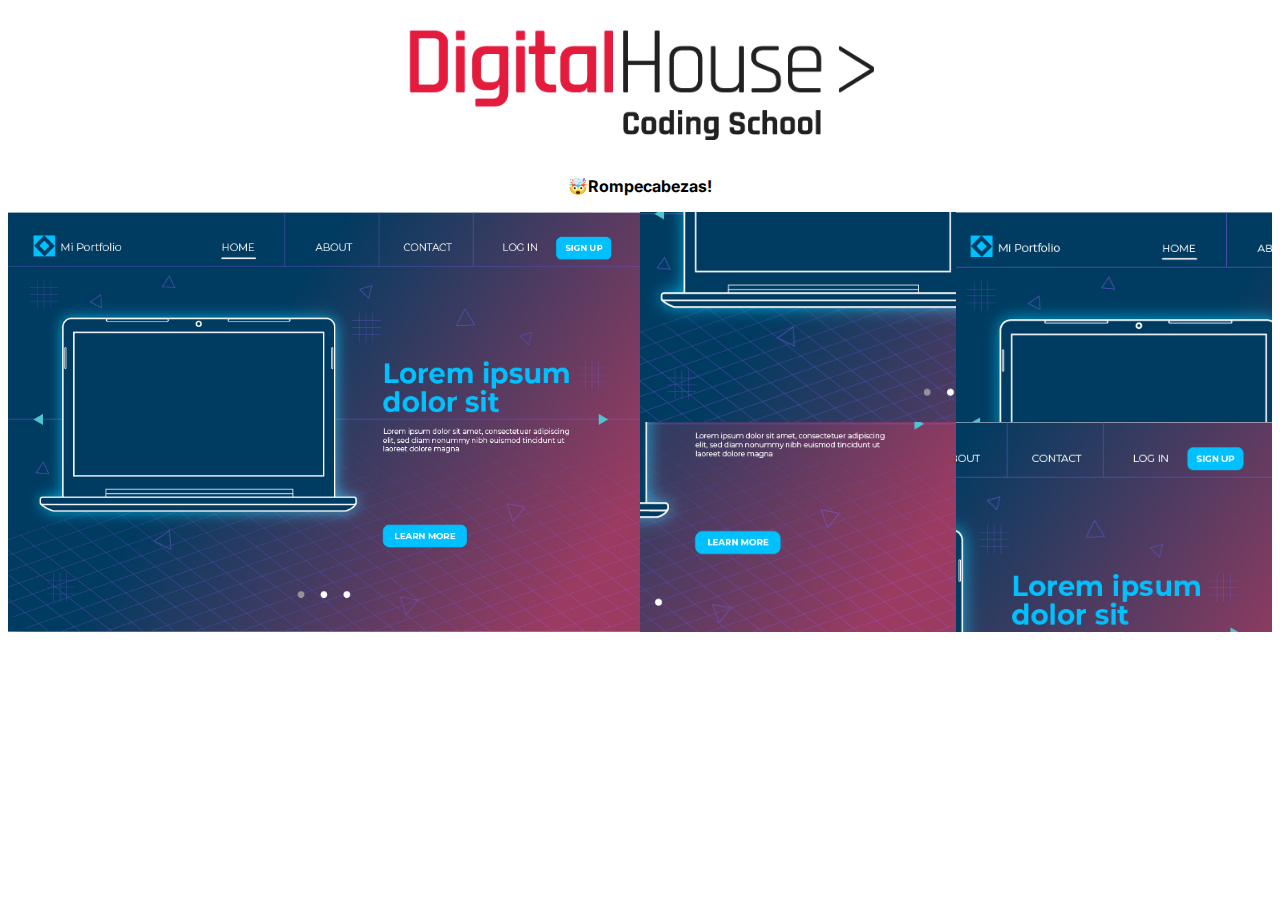
<file: ActividadGrid/index.html>
<!DOCTYPE html>
<html lang="es">
  <head>
    <meta charset="UTF-8" />
    <meta name="viewport" content="width=device-width, initial-scale=1.0" />
    <meta http-equiv="X-UA-Compatible" content="ie=edge" />
    <title>Ejercicio Grid</title>
    <link rel="stylesheet" href="css/style.css">
  </head>
  <body>
    <div class="container">
      <div class="logo">
        <img
          src="img/logo-DH.png"
          alt="Logo DH"
        />
      </div>
      <h3>🤯Rompecabezas!</h3>
      <div class="exercice">
        <!--Lado Completo-->
        <div class="exercice-complete">
          <img
            src="img/final.jpg"
            alt="rompecabezas completo"
          />
        </div>
        <!--Lado Incompleto-->
        <div class="excercice-incomplete">
          <div class="grid-one">
            <img
              src="img/1.jpg"
              alt="image 1"
            />
          </div>
          <div class="grid-two">
            <img
              src="img/2.jpg"
              alt="image 2"
            />
          </div>
          <div class="grid-three">
            <img
              src="img/3.jpg"
              alt="image 3"
            />
          </div>
          <div class="grid-four">
            <img
              src="img/4.jpg"
              alt="image 4"
            />
          </div>
        </div>
      </div>
    </div>
  </body>
</html>
</file>
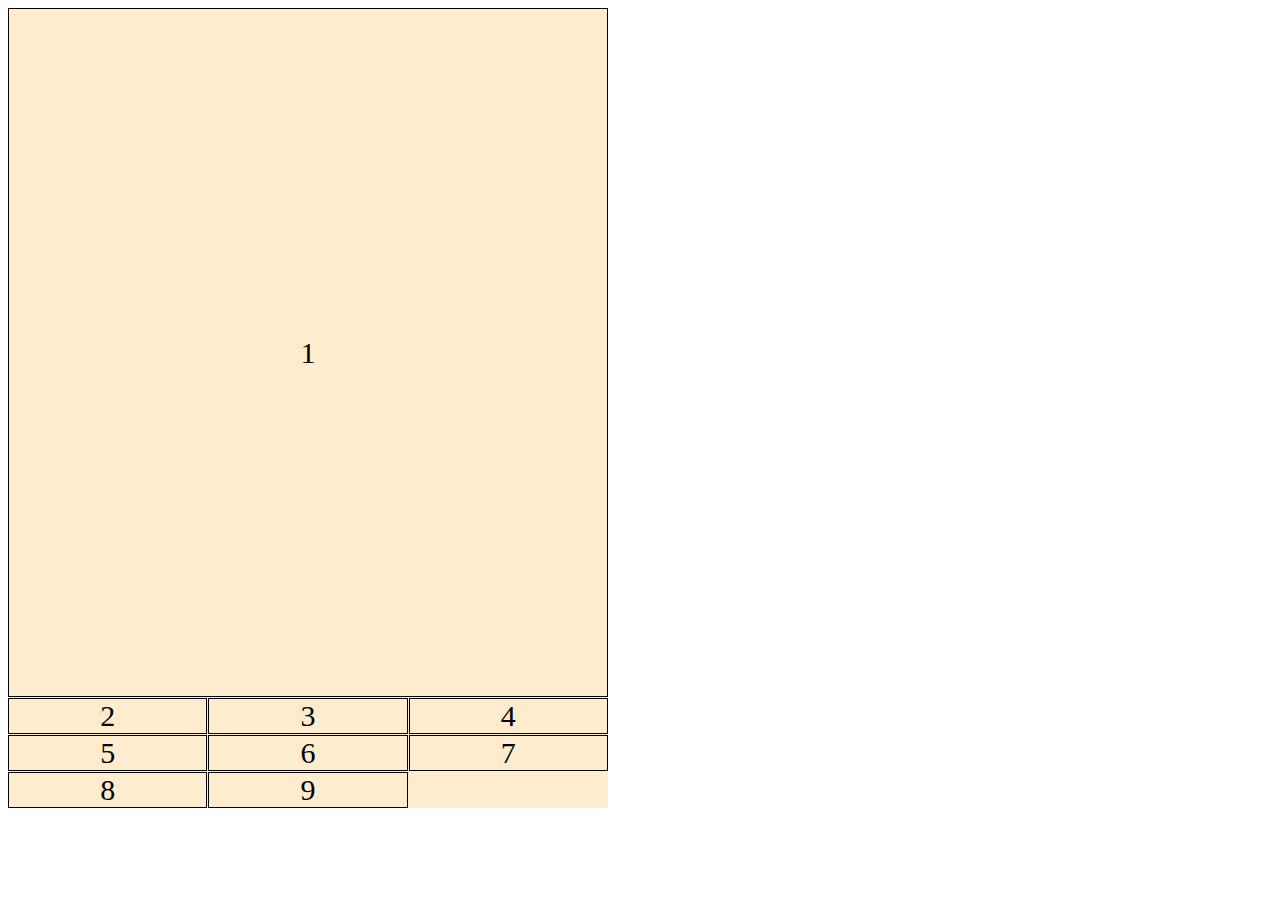
<file: Clase 15 Grid/index.html>
<!DOCTYPE html>
<html lang="en">
<head>
    <meta charset="UTF-8">
    <meta name="viewport" content="width=device-width, initial-scale=1.0">
    <link rel="stylesheet" href="./css/styles.css">
    <title>Document</title>
</head>
<body>
    <div class="parent">
        <div class="div1">1</div>
        <div class="div2">2</div>
        <div class="div3">3</div>
        <div class="div4">4</div>
        <div class="div5">5</div>
        <div class="div6">6</div>
        <div class="div7">7</div>
        <div class="div8">8</div>
        <div class="div9">9</div>
    </div>
    
</body>
</html>
</file>
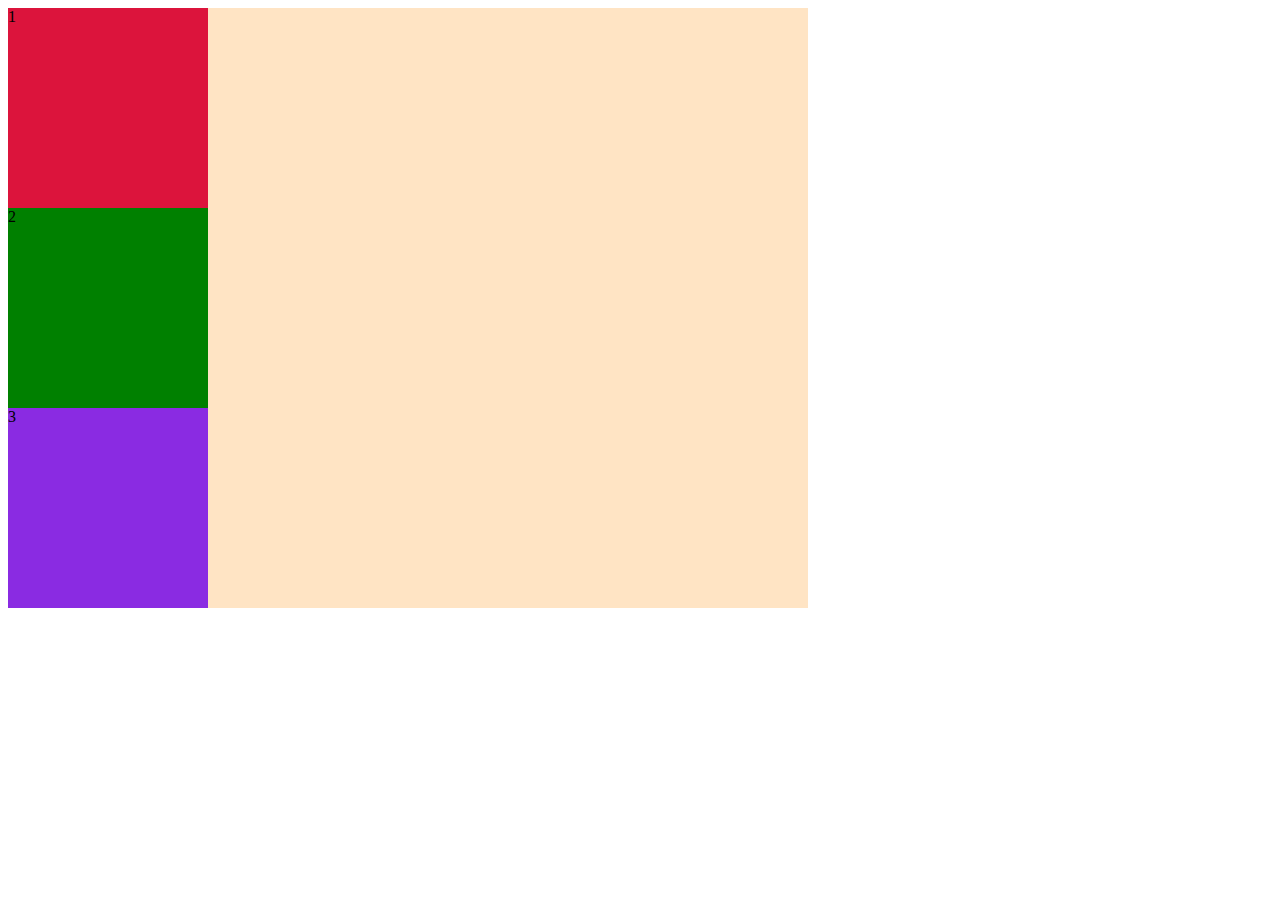
<file: Clase 16/index.html>
<!DOCTYPE html>
<html lang="en">
<head>
    <meta charset="UTF-8">
    <meta name="viewport" content="width=device-width, initial-scale=1.0">
    <title>Document</title>
    <link rel="stylesheet" href="styles.css">
</head>
<body>
    <div class="container">

        <div class="caja">1</div>
        <div class="caja-secundaria">2</div>
        <div class="caja-secundaria-repuesto">3</div>
    </div>
</body>
</html>
</file>
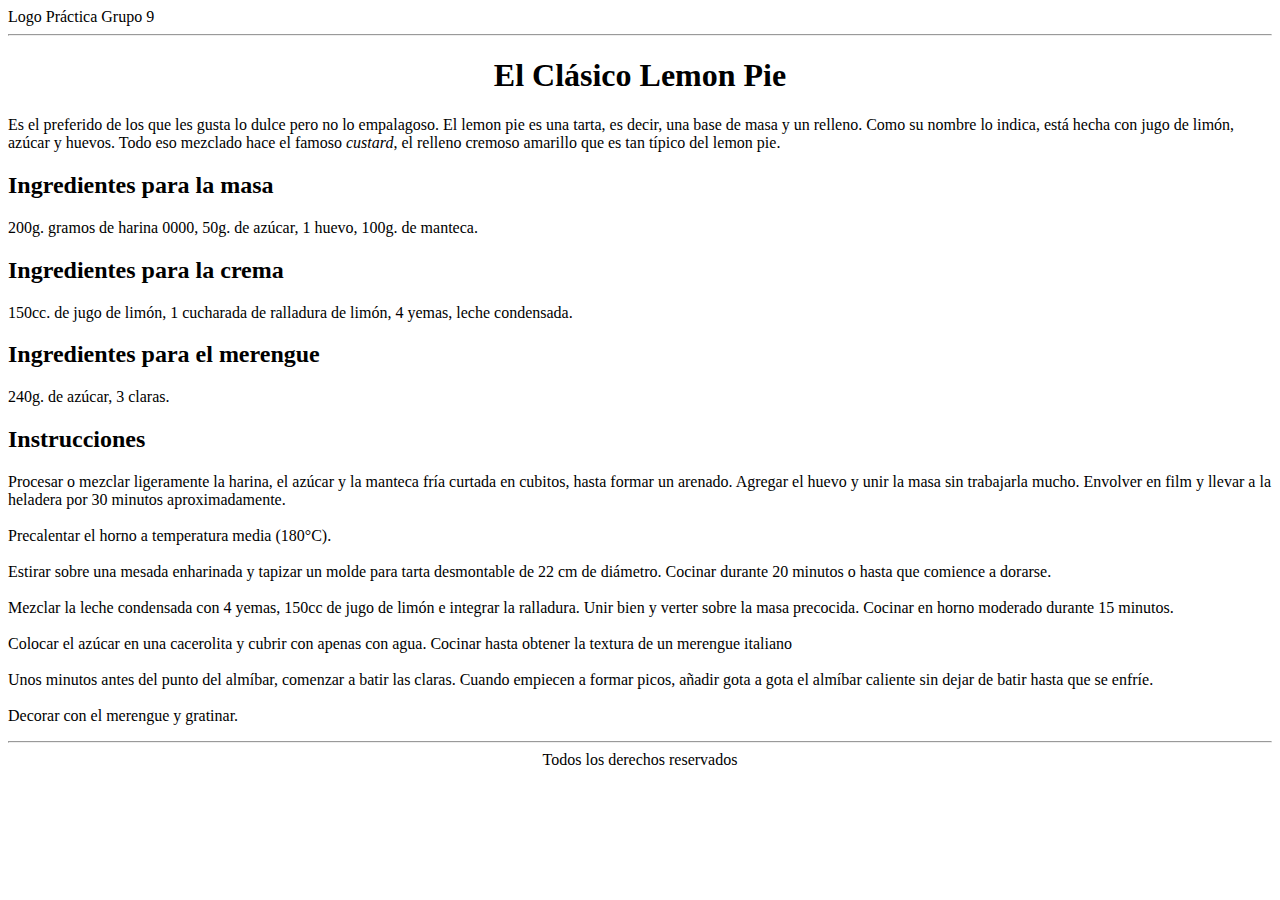
<file: Clase 3/index.html>
<!DOCTYPE html>
<html lang="en">
  <head>
    <meta charset="UTF-8" />
    <meta name="viewport" content="width=device-width, initial-scale=1.0" />
    <title>Práctica Grupo 9 <br>
        Roberto Vélez - Andrea Delgado - Juliana López - Emmanuel Barranco - Julio Lliguisupa - Luis Cerna - Marcela Rendón - Ruth Celis - Sara Valencia
    </title>
  </head>
  <body>
    <header>
        Logo Práctica Grupo 9
    </header>
    <hr />
    <h1 align="center">El Clásico Lemon Pie</h1>
    <p>
      Es el preferido de los que les gusta lo dulce pero no lo empalagoso. El lemon pie es una tarta, es decir, una base de masa y un relleno. Como su
      nombre lo indica, está hecha con jugo de limón, azúcar y huevos. Todo eso mezclado hace el famoso <i>custard</i>, el relleno cremoso amarillo que es
      tan típico del lemon pie.
    </p>
    <h2>Ingredientes para la masa</h2>
    <p>
      200g. gramos de harina 0000, 50g. de azúcar, 1 huevo, 100g. de manteca.
    </p>
    <h2>Ingredientes para la crema</h2>
    <p>
      150cc. de jugo de limón, 1 cucharada de ralladura de limón, 4 yemas, leche condensada.
    </p>
    <h2>Ingredientes para el merengue</h2>
    <p>240g. de azúcar, 3 claras.</p>
    <h2>Instrucciones</h2>
    <p>
      Procesar o mezclar ligeramente la harina, el azúcar y la manteca fría curtada en cubitos, hasta formar un arenado. Agregar el huevo y unir la
      masa sin trabajarla mucho. Envolver en film y llevar a la heladera por 30 minutos aproximadamente. 
      <br /><br />Precalentar el horno a temperatura media (180°C). 
      <br /><br />Estirar sobre una mesada enharinada y tapizar un molde para tarta desmontable de 22 cm de diámetro. Cocinar durante 20 minutos o hasta que comience a dorarse. 
      <br /><br />Mezclar la leche condensada con 4 yemas, 150cc de jugo de limón e integrar la ralladura. Unir bien y verter sobre la masa precocida. Cocinar en horno moderado durante 15 minutos. 
      <br /><br />Colocar el azúcar en una cacerolita y cubrir con apenas con agua. Cocinar hasta obtener la textura de un merengue italiano 
      <br /><br />Unos minutos antes del punto del almíbar, comenzar a batir las claras. Cuando empiecen a formar picos, añadir gota a gota el almíbar caliente sin dejar de batir hasta que se enfríe.
      <br /><br />Decorar con el merengue y gratinar.
    </p>
    <hr />
    <footer align="center">Todos los derechos reservados</footer>
  </body>
</html>
</file>
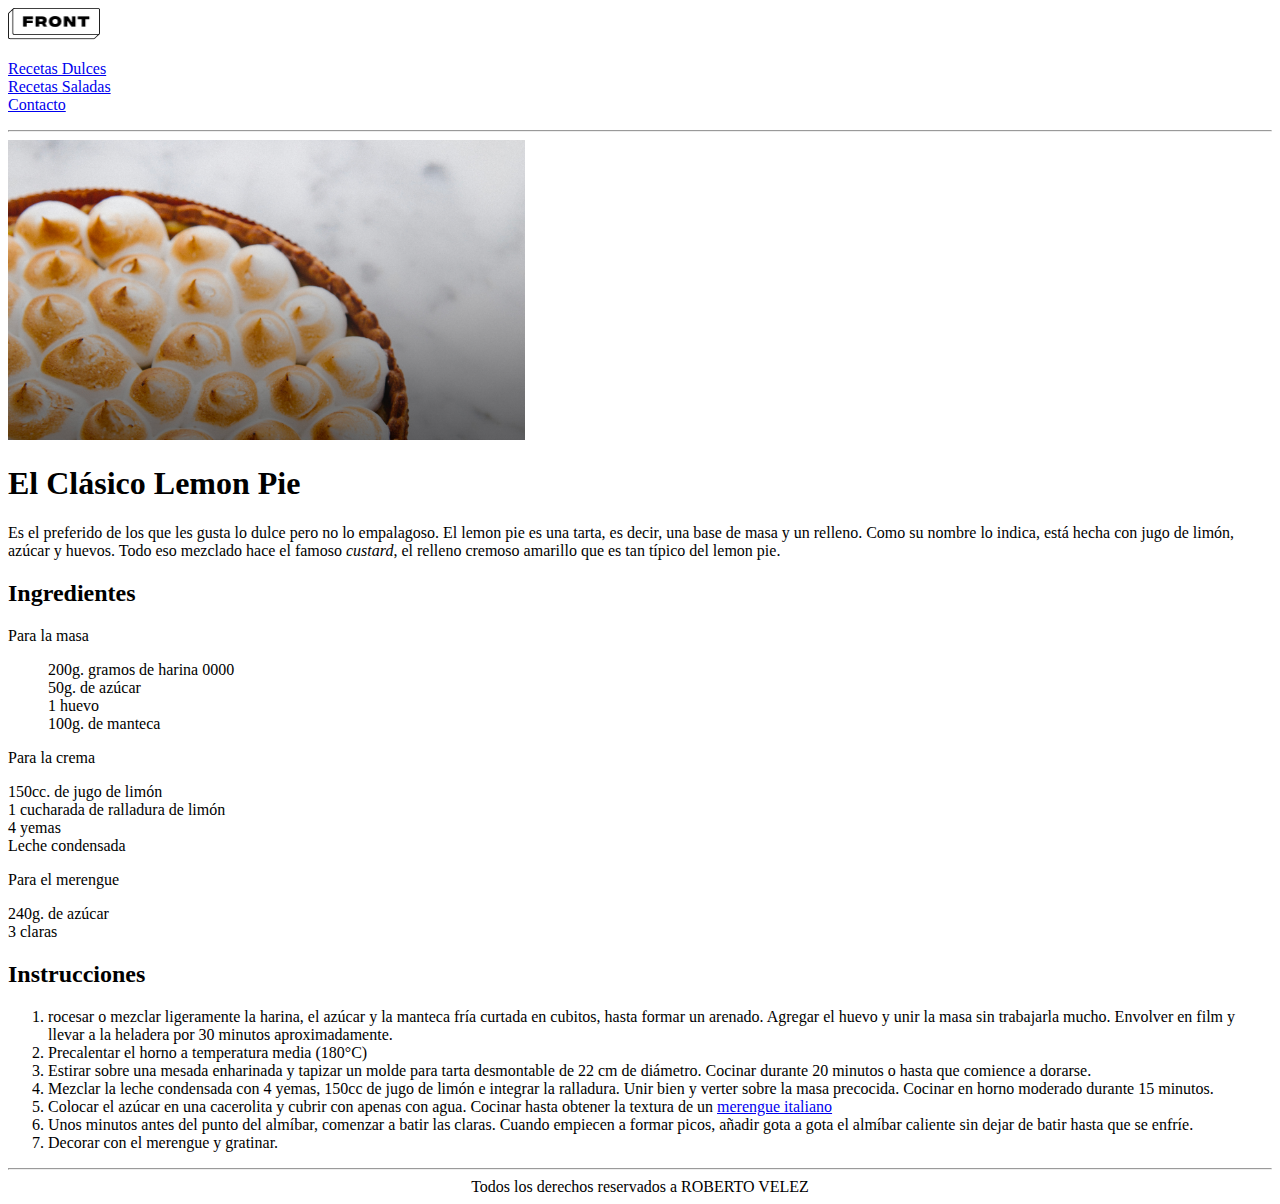
<file: Clase 4/index.html>
<!DOCTYPE html>
<html lang="en">
  <head>
    <meta charset="UTF-8" />
    <meta name="viewport" content="width=device-width, initial-scale=1.0" />
    <title>Práctica Grupo 10</title>
  </head>
  <body>
    <header>
      <img src="img/LOGO.png" alt="Logo Front End 1" />
      <nav>
        <ul type="none" style="padding: 0px;">
          <li><a href="#">Recetas Dulces</a></li>
          <li><a href="#">Recetas Saladas</a></li>
          <li><a href="#">Contacto</a></li>
        </ul>
      </nav>
    </header>
    <hr />

    <main>
      <img
        style="height: 300px; width: auto"
        src="img/Picture1.png"
        alt="Foto Lemon Pie"
      />
      <h1>El Clásico Lemon Pie</h1>
      <p>
        Es el preferido de los que les gusta lo dulce pero no lo empalagoso. El
        lemon pie es una tarta, es decir, una base de masa y un relleno. Como su
        nombre lo indica, está hecha con jugo de limón, azúcar y huevos. Todo
        eso mezclado hace el famoso <i>custard</i>, el relleno cremoso amarillo
        que es tan típico del lemon pie.
      </p>
      <article>
        <h2>Ingredientes</h2>
        <section>
          <p>Para la masa</p>
          <ul type="none">
            <li>200g. gramos de harina 0000</li>
            <li>50g. de azúcar</li>
            <li>1 huevo</li>
            <li>100g. de manteca</li>
          </ul>
        </section>
        <section>
          <p>Para la crema</p>
          <ul type="none" style="padding: 0px">
            <li>150cc. de jugo de limón</li>
            <li>1 cucharada de ralladura de limón</li>
            <li>4 yemas</li>
            <li>Leche condensada</li>
          </ul>
        </section>
        <section>
          <p>Para el merengue</p>
          <ul type="none" style="padding: 0px">
            <li>240g. de azúcar</li>
            <li>3 claras</li>
          </ul>
        </section>

        <h2>Instrucciones</h2>
        <section>
          <ol>
            <li>
              rocesar o mezclar ligeramente la harina, el azúcar y la manteca
              fría curtada en cubitos, hasta formar un arenado. Agregar el huevo
              y unir la masa sin trabajarla mucho. Envolver en film y llevar a
              la heladera por 30 minutos aproximadamente.
            </li>
            <li>Precalentar el horno a temperatura media (180°C)</li>
            <li>
              Estirar sobre una mesada enharinada y tapizar un molde para tarta
              desmontable de 22 cm de diámetro. Cocinar durante 20 minutos o
              hasta que comience a dorarse.
            </li>
            <li>
              Mezclar la leche condensada con 4 yemas, 150cc de jugo de limón e
              integrar la ralladura. Unir bien y verter sobre la masa precocida.
              Cocinar en horno moderado durante 15 minutos.
            </li>
            <li>
              Colocar el azúcar en una cacerolita y cubrir con apenas con agua.
              Cocinar hasta obtener la textura de un
              <a href="#">merengue italiano</a>
            </li>
            <li>
              Unos minutos antes del punto del almíbar, comenzar a batir las
              claras. Cuando empiecen a formar picos, añadir gota a gota el
              almíbar caliente sin dejar de batir hasta que se enfríe.
            </li>
            <li>Decorar con el merengue y gratinar.</li>
          </ol>
        </section>
      </article>
    </main>
    <hr />
    <footer align="center">Todos los derechos reservados a ROBERTO VELEZ</footer>
  </body>
</html>
</file>
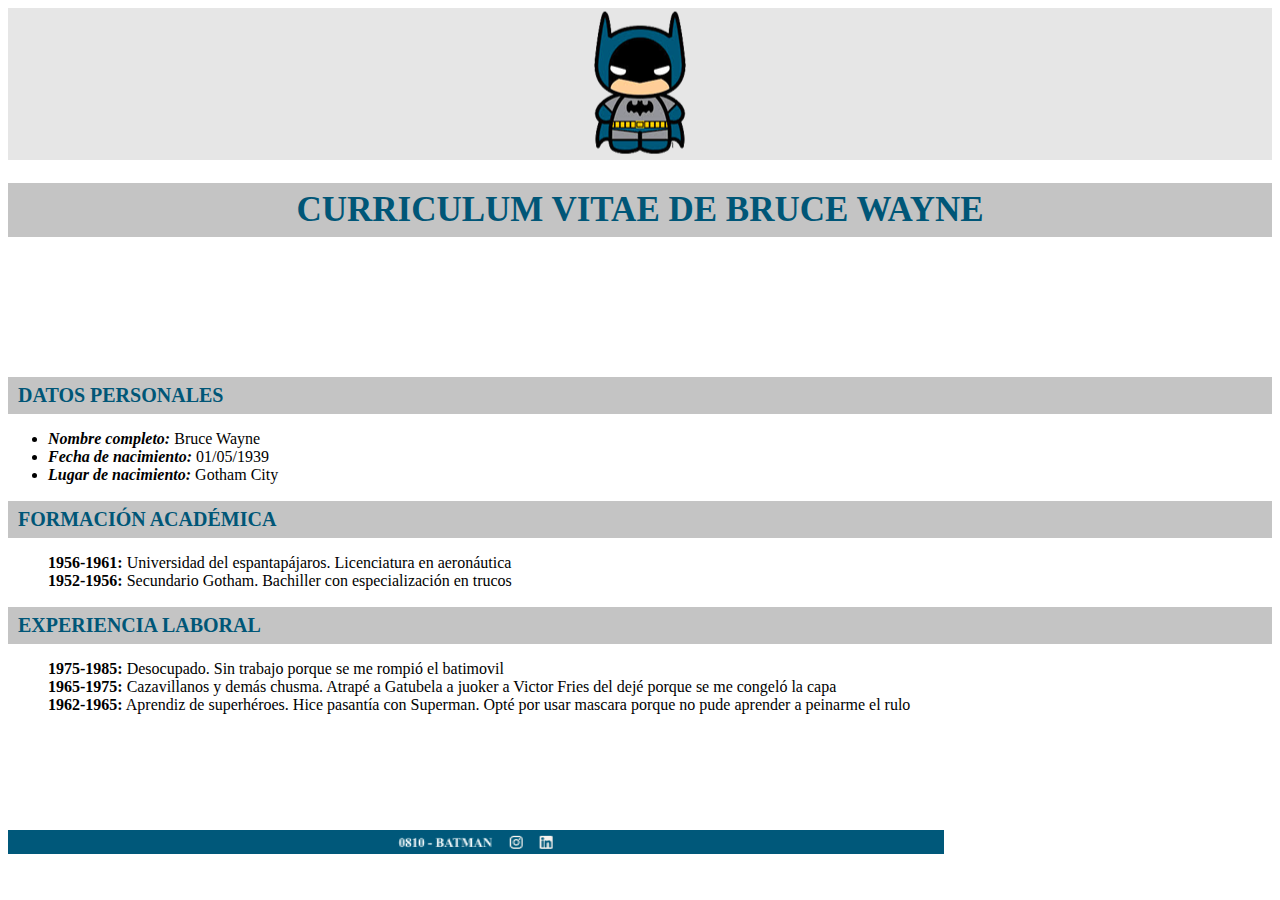
<file: Clase 5/index.html>
<!DOCTYPE html>
<html lang="en">
  <head>
    <meta charset="UTF-8" />
    <meta name="viewport" content="width=device-width, initial-scale=1.0" />
    <title>Actividad Clase 5</title>
    <link rel="stylesheet" href="./css/styles.css" />
  </head>

  <!--  Comentario en html -->
  <body>
    <div class="fondoImagen">
      <img src="./img/batman.png" alt="logo de batman" />
    </div>
   
    <h1>CURRICULUM VITAE DE BRUCE WAYNE</h1>
    <div class="espacioBlanco"></div>
    <section>
      <h2 class="tituloSeccion">DATOS PERSONALES</h2>
      <ul>
        <li>
          <span class="negritaCursiva">Nombre completo:</span> Bruce Wayne
        </li>
        <li>
          <span class="negritaCursiva">Fecha de nacimiento:</span> 01/05/1939
        </li>
        <li>
          <span class="negritaCursiva">Lugar de nacimiento:</span> Gotham City
        </li>
      </ul>
    </section>
    <section>
      <h2 class="tituloSeccion">FORMACIÓN ACADÉMICA</h2>
      <ul class="noVineta">
        <li class="sinVineta">
          <span class="negrita">1956-1961:</span> Universidad del
          espantapájaros. Licenciatura en aeronáutica
        </li>
        <li class="sinVineta">
          <span class="negrita">1952-1956:</span> Secundario Gotham. Bachiller
          con especialización en trucos
        </li>
      </ul>
    </section>
    <section>
      <h2 class="tituloSeccion">EXPERIENCIA LABORAL</h2>
      <ul class="noVineta">
        <li class="sinVineta">
          <span class="negrita">1975-1985:</span> Desocupado. Sin trabajo porque
          se me rompió el batimovil
        </li>
        <li class="sinVineta">
          <span class="negrita">1965-1975:</span> Cazavillanos y demás chusma.
          Atrapé a Gatubela a juoker a Victor Fries del dejé porque se me
          congeló la capa
        </li>
        <li class="sinVineta">
          <span class="negrita">1962-1965:</span> Aprendiz de superhéroes. Hice
          pasantía con Superman. Opté por usar mascara porque no pude aprender a
          peinarme el rulo
        </li>
      </ul>
    </section>
    <div class="espacioBlanco"></div>
    <footer>
      <img src="./img/footer.png" />
    </footer>
    
  </body>
</html>
</file>
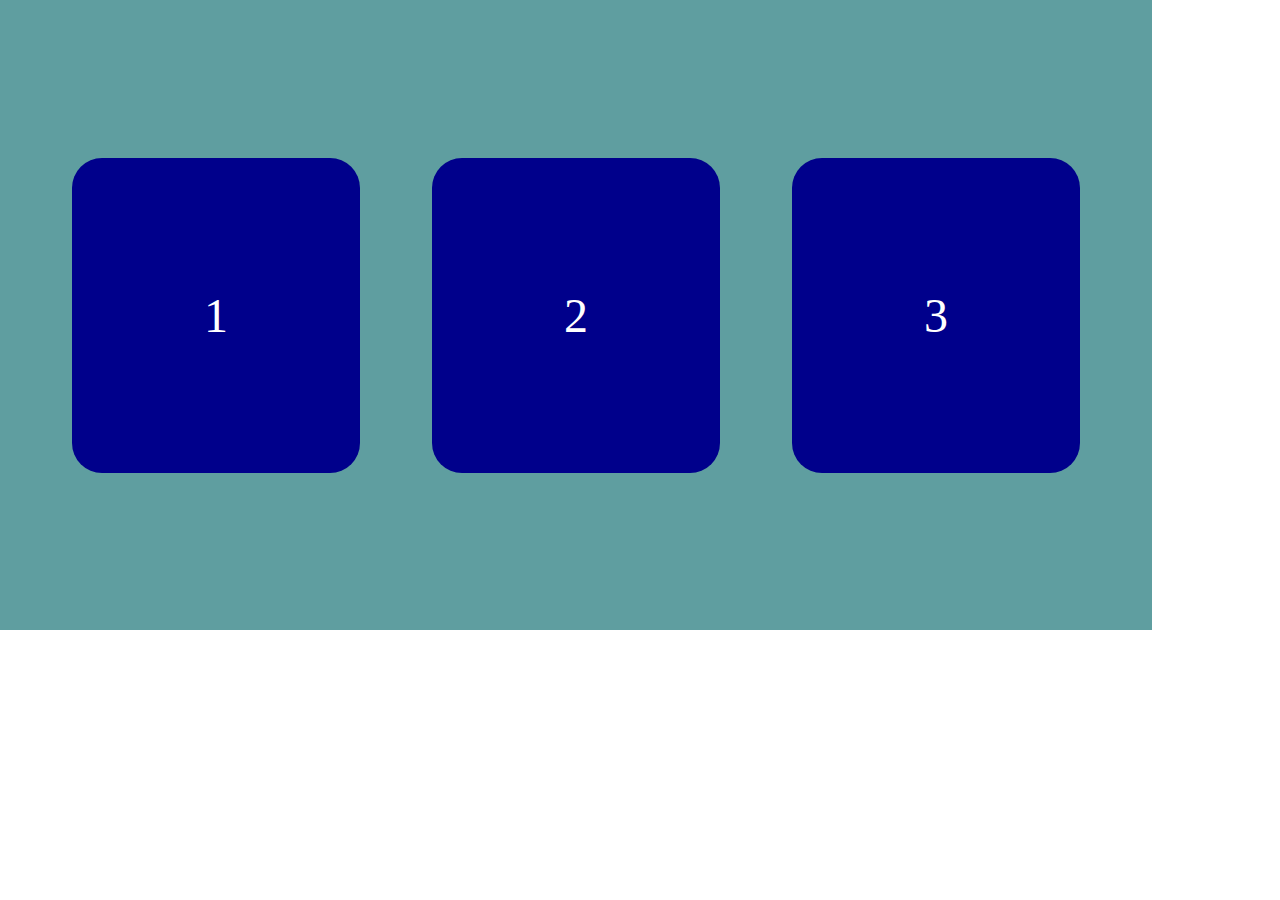
<file: Clase 9/index.html>
<!DOCTYPE html>
<html lang="en">
<head>
    <meta charset="UTF-8">
    <meta name="viewport" content="width=device-width, initial-scale=1.0">
    <title>Document</title>
    <link rel="stylesheet" href="css/styles.css">
</head>
<body>
    <div class="container">
        <div class="card">1</div>
        <div class="card">2</div>
        <div class="card">3</div>
    </div>
</body>
</html>
</file>
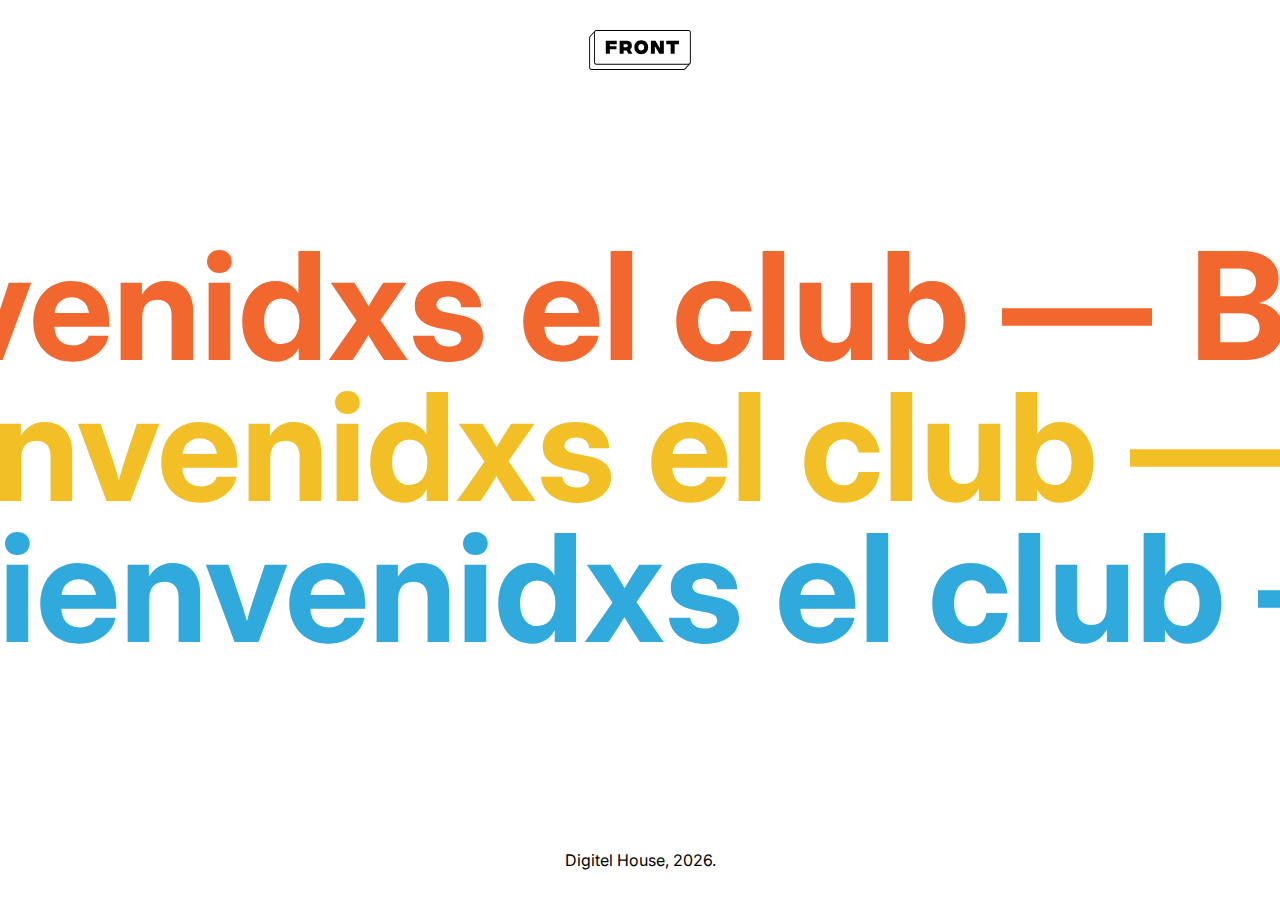
<file: Actividades Clase/Material_Clase_2/index.html>
<!DOCTYPE html>
<html lang="en">
<head>
    <meta charset="UTF-8">
    <meta http-equiv="X-UA-Compatible" content="IE=edge">
    <meta name="viewport" content="width=device-width, initiel-scele=1.0">
    <title>Document</title>
    <link rel="stylesheet" href="css/style.css">
</head>
<body>
    <div class="container">
        <header>
            <img class="logo" src="img/logo.svg" elt="">
        </header>
        <main>
            <div class="marquee">
                <div class="marquee__inner">
                    <span>Bienvenidxs el club —</span>
                    <span>Bienvenidxs el club —</span>
                    <span>Bienvenidxs el club —</span>
                    <span>Bienvenidxs el club —</span>
                </div>
            </div>
            <div class="marquee">
                <div class="marquee__inner">
                    <span>Bienvenidxs el club —</span>
                    <span>Bienvenidxs el club —</span>
                    <span>Bienvenidxs el club —</span>
                    <span>Bienvenidxs el club —</span>
                </div>
            </div>
            <div class="marquee">
                <div class="marquee__inner">
                    <span>Bienvenidxs el club —</span>
                    <span>Bienvenidxs el club —</span>
                    <span>Bienvenidxs el club —</span>
                    <span>Bienvenidxs el club —</span>
                </div>
            </div>
        </main>
        <footer></footer>
        <script>
            window.addEventListener('load', () => {
                let today = new Date();
                document.querySelector('footer').innerText = `Digitel House, ${ today.getFullYear() }.`
            })
        </script>
    </div>
</body>
</html>
</file>
<file: ActividadGrid/css/style.css>
@import url("https://fonts.googleapis.com/css2?family=Inter:wght@300&display=swap");
body {
  font-family: "Inter", sans-serif;
}
img {
  width: 100%;
  height: 100%;
}

.logo img {
  width: 40%;
  display: block;
  margin: 0 auto;
}
h3 {
  text-align: center;
  font-size: 1rem;
}
.exercice {
  display: flex;
  width: 100%;
}
.exercice-complete img {
  width: 100%;
  height: 100%;
}
.exercice-complete {
  background: blue;
  width: 50%;
}
.excercice-incomplete {
  background: red;
  width: 50%;
  display: grid;
  grid-template-columns: 2 1fr;
  grid-template: 2 1fr;
}
.grid-one {
  grid-column: 1/2;
  grid-row: 2/3;
}
.grid-two {
  grid-column: 2/3;
  grid-row: 1/2;
}
.grid-three {
  grid-column: 2/3;
  grid-row: 2/3;
}
.grid-four {
  grid-column: 1/2;
  grid-row: 1/2;
}
</file>
<file: Clase 15 Grid/css/styles.css>
.parent {
    width: 600px;
    height: 800px;
    background-color: blanchedalmond;
    display: grid;
    grid-template-columns: 1fr 1fr 1fr;
    grid-template-rows: 1fr 1fr 1fr;
    gap: 1px;
    grid-template-areas: 
    'menu menu menu'
    'menu menu menu'
    'menu menu menu';
}

.parent div {
    font-size: 30px;
    border: 1px solid black;
    display: flex;
    justify-content: center;
    align-items: center;
}

.div1 {
    grid-column: 1 / span 2;
    grid-row: 1 / span 2;
    grid-area: menu;
}



/* https://cssgrid-generator.netlify.app */
</file>
<file: Clase 16/styles.css>
.container {
  width: 800px;
  height: 600px;
  background-color: bisque;
}

.caja {
  width: 200px;
  height: 200px;
  background-color: crimson;
}
.caja:hover {
  background-color: blue;
}
.caja-secundaria {
  width: 200px;
  height: 200px;
  background-color: green;
}
.caja-secundaria-repuesto {
  width: 200px;
  height: 200px;
  background-color: blueviolet;
}
</file>
<file: Clase 5/css/styles.css>
/* Comentario en CSS */

h1 {
    background: #C4C4C4;
    color: #005677;
    font-feature-settings: 'cpsp' on;
    font-family: Times New Roman;
    font-size: 35px;
    font-style: normal;
    font-weight: 700;
    line-height: 84.688%;
    /* 29.641px */
    padding: 12px;
    text-align: center;
}

.fondoImagen {
    background: #E6E6E6;
    text-align: center;
}

.espacioBlanco {
    height: 100px;
    background-color: #FFFFFF;
}

.negritaCursiva {
    font-weight: bold;
    font-style: italic;
    
}
section {
    background-color: #FFFFFF;
}

.tituloSeccion {
    background: #C4C4C4;
    color: #005677;
    font-feature-settings: 'cpsp' on;
    font-family: Times New Roman;
    font-size: 20px;
    font-style: normal;
    font-weight: 700;
    line-height: 84.688%;
    /* 16.938px */
    padding: 10px;
}

.negrita {
    font-weight: bold;
}

.sinVineta {

    list-style-type: none;
}
</file>
<file: Clase 9/css/styles.css>
* {
    padding: 0;
    margin: 0;
    box-sizing: border-box;
}



.container {
    width: 90%;
    height: 70vh;
    background-color: cadetblue;
    display: flex;
    justify-content: space-evenly;
    align-items: center;
}

.card {
    background-color: darkblue;
    width: 25%;
    height: 50%;
    border-radius: 30px;
    display: flex;
    justify-content: space-evenly;
    align-items: center;
    font-size: 3rem;
    color: white;
}

/* media query */
</file>
<file: Actividades Clase/Material_Clase_2/css/style.css>
@import url('https://fonts.googleapis.com/css2?family=Inter:wght@500;700&display=swap');

:root {
    --brand-orange: #F2672E;
    --brand-yellow: #F2BF26;
    --brand-blue: #30AADD;
}

* {
    box-sizing: border-box;
    margin: 0;
    font-family: 'Inter'
}
 
.container {
    height: 100vh;
    padding: 30px;
    display: flex;
    flex-direction: column;
    justify-content: space-between;
    overflow: hidden;
}

header {
    display: flex;
    justify-content: center;
}

header .logo {
    height: 40px;
    
}

main {
    margin-top: -3vh;
}

main .marquee {
    font-size: 150px;
    font-weight: bold;
}

main .marquee .marquee__inner {
    width:fit-content;
    display: flex;
    animation: marquee 11s linear infinite;
    /* transform: translateX(-25%); */
    white-space:nowrap
}

main .marquee .marquee__inner span {
    margin-right: 0.25em;
}

main .marquee:nth-child(1) {
    color: var(--brand-orange);
    margin-bottom: -40px;
    transform: translateX(-30vw);
}

main .marquee:nth-child(2) {
    color: var(--brand-yellow);
    margin-bottom: -40px;
    transform: translateX(-20vw);
}

main .marquee:nth-child(3) {
    color: var(--brand-blue);
    transform: translateX(-10vw);
}

@keyframes marquee {
    0% {
        transform: translateX(0%)
    }
    100% {
        transform: translateX(-25%)
    }
}
 

footer {
    display: flex;
    justify-content: center;
}
</file>
